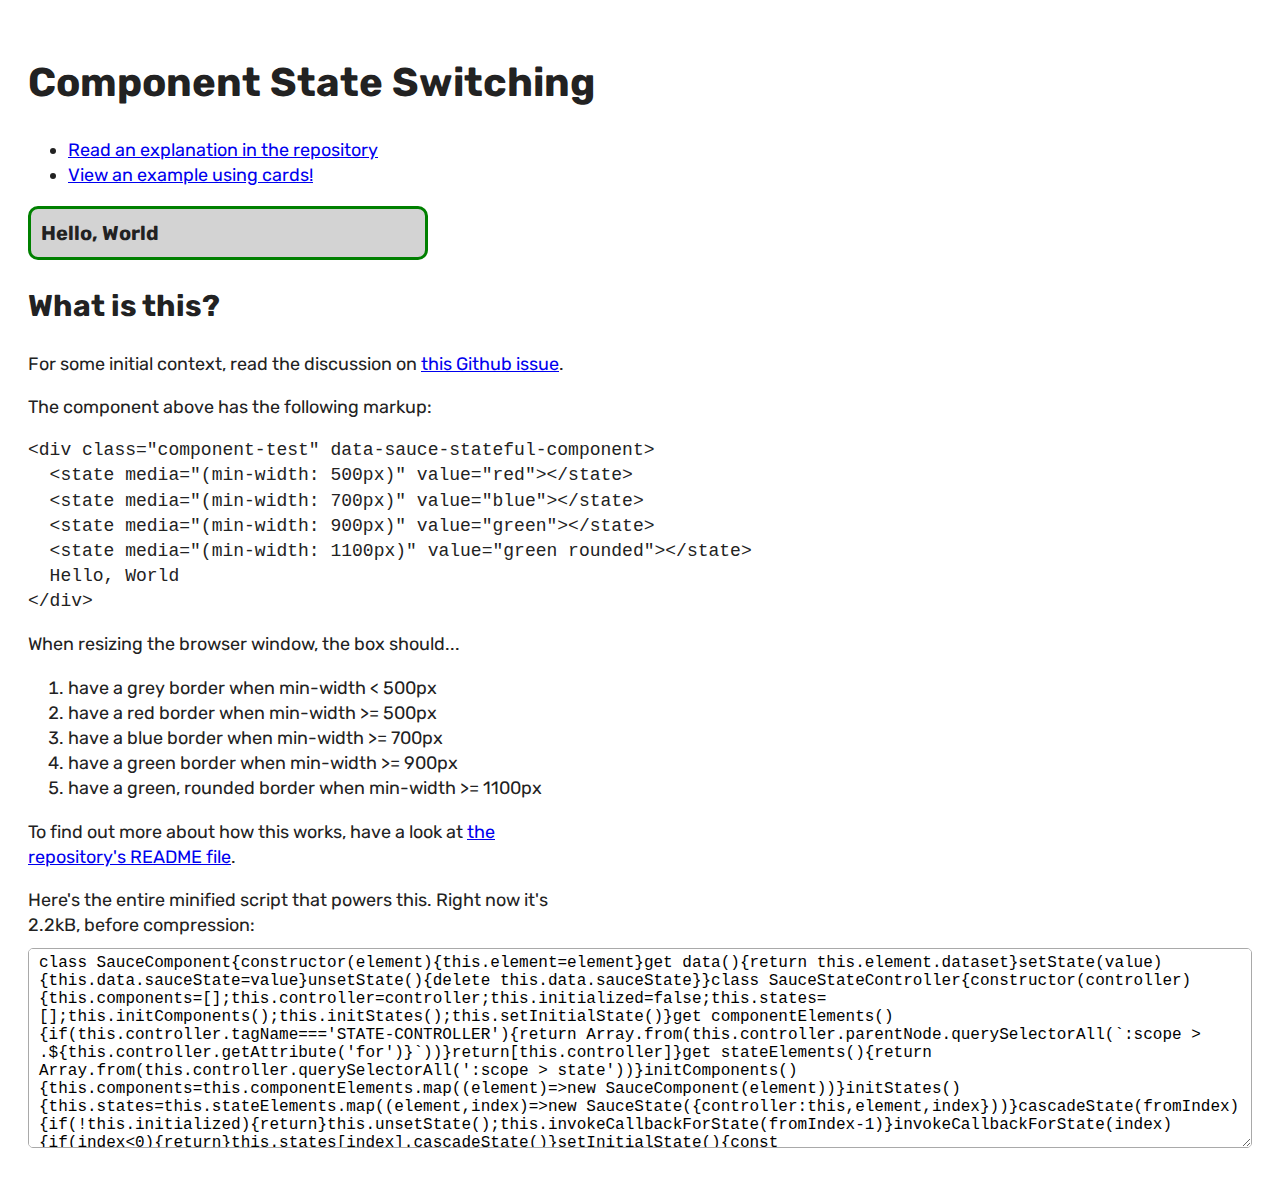
<file: index.html>
<!DOCTYPE html>
<html class="no-js" lang="en">
  <head>
    <script>
      document.documentElement.classList.add('js')
      document.documentElement.classList.remove('no-js')
    </script>
    <title>Component State Switching</title>

    <meta charset="utf-8" />
    <meta content="Jonic Linley" name="author" />
    <meta
      content="width=device-width, initial-scale=1, viewport-fit=cover"
      name="viewport"
    />
    <link crossorigin href="https://fonts.gstatic.com" rel="preconnect" />
    <link
      as="style"
      href="https://fonts.googleapis.com/css?family=Rubik:300,400,500,700&display=swap"
      rel="preload"
    />
    <link
      href="https://fonts.googleapis.com/css?family=Rubik:300,400,500,700&display=swap"
      media="print"
      onload="this.media='all'"
      rel="stylesheet"
    />
    <noscript>
      <link
        href="https://fonts.googleapis.com/css?family=Rubik:300,400,500,700&display=swap"
        rel="stylesheet"
      />
    </noscript>

    <link
      rel="shortcut icon"
      href="https://www.100yen.co.uk/app/pages/_application/home/images/icon.png"
    />
    <link href="styles.css" rel="stylesheet" />
    <script defer src="sauce.js"></script>
  </head>

  <body>
    <div class="container">
      <h1>Component State Switching</h1>

      <ul>
        <li>
          <a href="https://github.com/Jonic/state-stuff"
            >Read an explanation in the repository</a
          >
        </li>
        <li><a href="./cards.html">View an example using cards!</a></li>
      </ul>

      <div class="component-test" data-sauce-stateful-component>
        <state media="(min-width: 500px)" value="red"></state>
        <state media="(min-width: 700px)" value="blue"></state>
        <state media="(min-width: 900px)" value="green"></state>
        <state media="(min-width: 1100px)" value="green rounded"></state>
        Hello, World
      </div>

      <h2>What is this?</h2>

      <p>
        For some initial context, read the discussion on
        <a
          href="https://github.com/RaspberryPiFoundation/sauce-design-system/issues/36"
          >this Github issue</a
        >.
      </p>

      <p>The component above has the following markup:</p>

      <pre><code>&lt;div class="component-test" data-sauce-stateful-component&gt;
  &lt;state media="(min-width: 500px)" value="red"&gt;&lt;/state&gt;
  &lt;state media="(min-width: 700px)" value="blue"&gt;&lt;/state&gt;
  &lt;state media="(min-width: 900px)" value="green"&gt;&lt;/state&gt;
  &lt;state media="(min-width: 1100px)" value="green rounded"&gt;&lt;/state&gt;
  Hello, World
&lt;/div&gt;</code></pre>

      <p>When resizing the browser window, the box should...</p>

      <ol>
        <li>have a grey border when min-width < 500px</li>
        <li>have a red border when min-width >= 500px</li>
        <li>have a blue border when min-width >= 700px</li>
        <li>have a green border when min-width >= 900px</li>
        <li>have a green, rounded border when min-width >= 1100px</li>
      </ol>

      <p>
        To find out more about how this works, have a look at
        <a href="https://github.com/Jonic/state-stuff"
          >the repository's README file</a
        >.
      </p>

      <p>
        Here's the entire minified script that powers this. Right now it's
        2.2kB, before compression:
      </p>

      <textarea>
class SauceComponent{constructor(element){this.element=element}get data(){return this.element.dataset}setState(value){this.data.sauceState=value}unsetState(){delete this.data.sauceState}}class SauceStateController{constructor(controller){this.components=[];this.controller=controller;this.initialized=false;this.states=[];this.initComponents();this.initStates();this.setInitialState()}get componentElements(){if(this.controller.tagName==='STATE-CONTROLLER'){return Array.from(this.controller.parentNode.querySelectorAll(`:scope > .${this.controller.getAttribute('for')}`))}return[this.controller]}get stateElements(){return Array.from(this.controller.querySelectorAll(':scope > state'))}initComponents(){this.components=this.componentElements.map((element)=>new SauceComponent(element))}initStates(){this.states=this.stateElements.map((element,index)=>new SauceState({controller:this,element,index}))}cascadeState(fromIndex){if(!this.initialized){return}this.unsetState();this.invokeCallbackForState(fromIndex-1)}invokeCallbackForState(index){if(index<0){return}this.states[index].cascadeState()}setInitialState(){const states=Array.from(this.states);states.reverse().forEach((state)=>{if(this.initialized){return}this.initialized=true;state.cascadeState()})}setState(value){if(!this.initialized){return}this.components.forEach((component)=>component.setState(value))}unsetState(){this.components.forEach((component)=>component.unsetState())}}class SauceState{constructor({controller,element,index}){this.controller=controller;this.element=element;this.index=index;this.query=null;this.addEvent()}get media(){return this.element.getAttribute('media')}get value(){return this.element.getAttribute('value')}addEvent(){this.query=window.matchMedia(this.media);this.query.addEventListener('change',(event)=>this.applyState(event,this));this.cascadeEvent=new Event('change',{target:this.query})}applyState(event=this.query){if(event.target.matches){this.controller.setState(this.value);return}this.controller.cascadeState(this.index)}cascadeState(){this.query.dispatchEvent(this.cascadeEvent)}}document.querySelectorAll('[data-sauce-stateful-component], state-controller').forEach((controller)=>new SauceStateController(controller));</textarea
      >
    </div>
  </body>
</html>
</file>
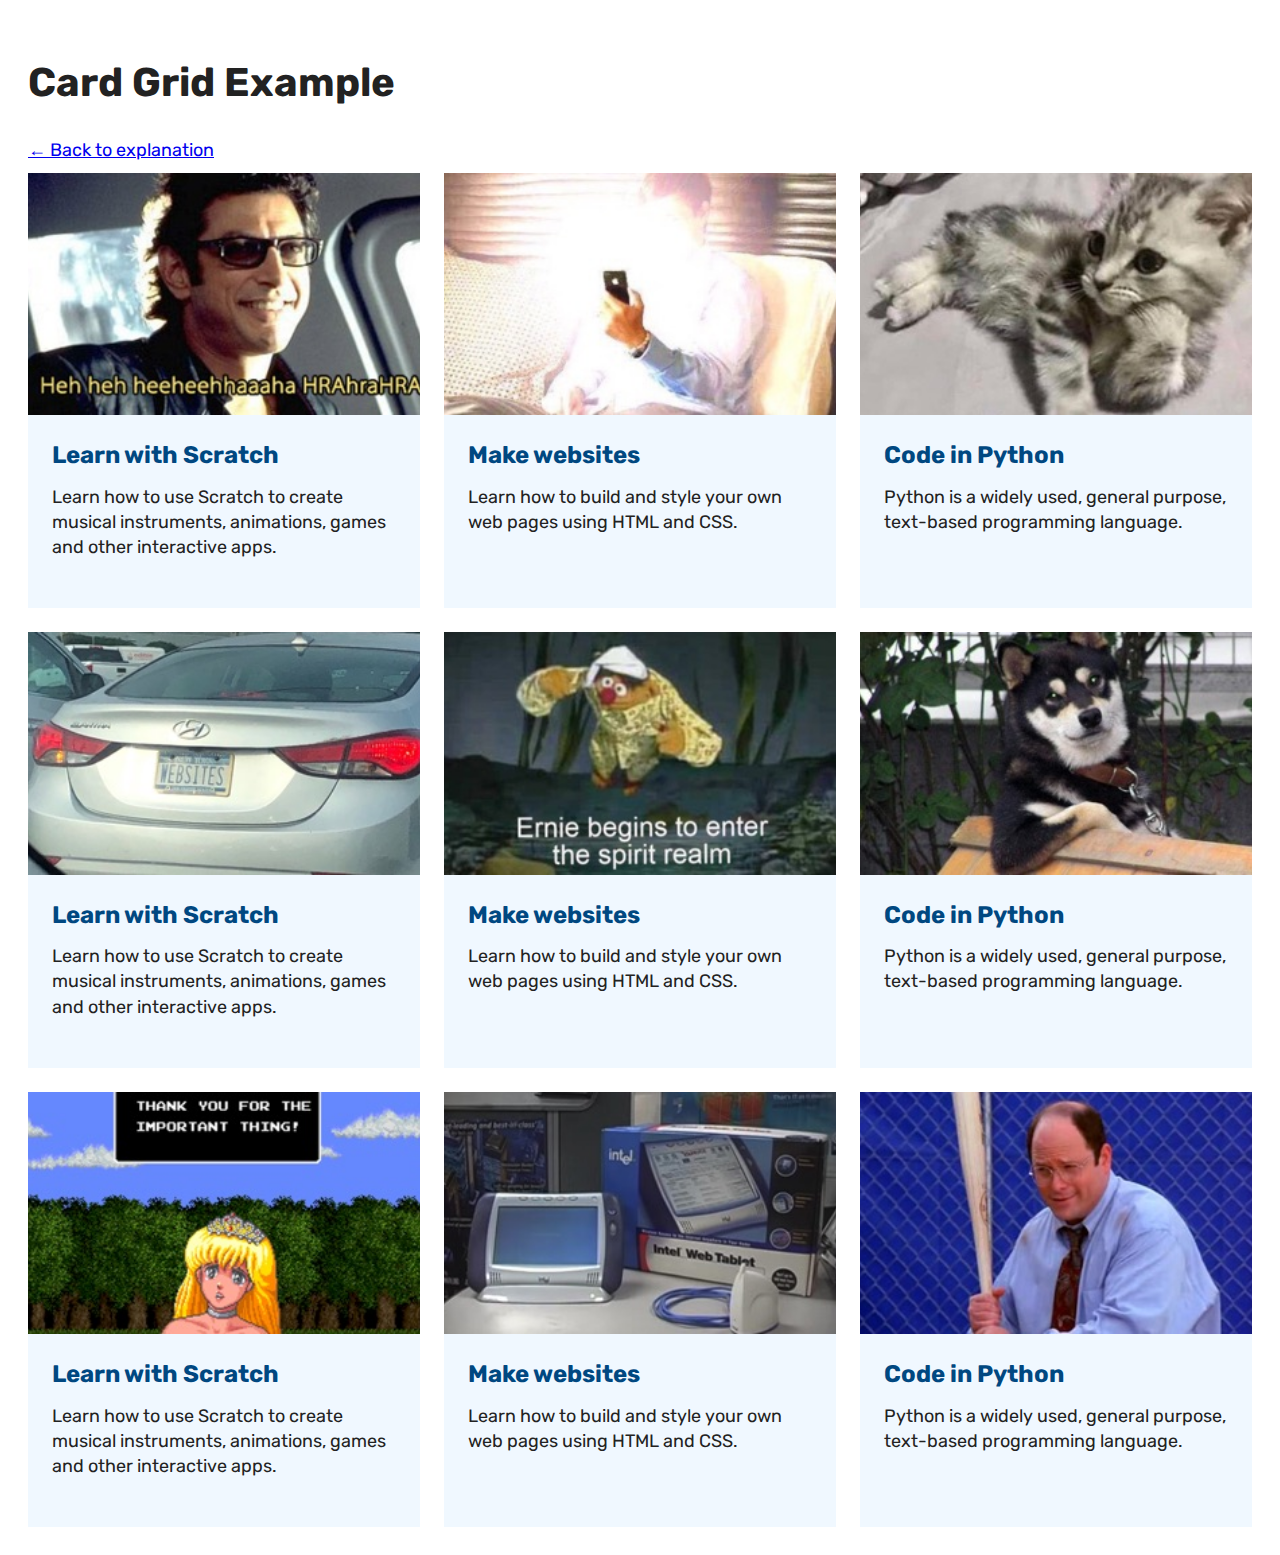
<file: cards.html>
<!DOCTYPE html>
<html class="no-js" lang="en">
  <head>
    <script>
      document.documentElement.classList.add('js')
      document.documentElement.classList.remove('no-js')
    </script>
    <title>Component State Switching</title>

    <meta charset="utf-8" />
    <meta content="Jonic Linley" name="author" />
    <meta
      content="width=device-width, initial-scale=1, viewport-fit=cover"
      name="viewport"
    />
    <link crossorigin href="https://fonts.gstatic.com" rel="preconnect" />
    <link
      as="style"
      href="https://fonts.googleapis.com/css?family=Rubik:300,400,500,700&display=swap"
      rel="preload"
    />
    <link
      href="https://fonts.googleapis.com/css?family=Rubik:300,400,500,700&display=swap"
      media="print"
      onload="this.media='all'"
      rel="stylesheet"
    />
    <noscript>
      <link
        href="https://fonts.googleapis.com/css?family=Rubik:300,400,500,700&display=swap"
        rel="stylesheet"
      />
    </noscript>

    <link
      rel="shortcut icon"
      href="https://www.100yen.co.uk/app/pages/_application/home/images/icon.png"
    />
    <link href="styles.css" rel="stylesheet" />
    <script defer src="sauce.js"></script>
  </head>

  <body>
    <div class="container">
      <h1>Card Grid Example</h1>

      <p><a href="/">&larr; Back to explanation</a></p>

      <section class="sl-grid" data-sauce-stateful-component>
        <state media="(min-width: 900px)" value="three-columns"></state>

        <state-controller for="sc-rp-card">
          <state media="(min-width: 500px)" value="horizontal"></state>
          <state media="(min-width: 900px)" value="vertical"></state>
        </state-controller>

        <div class="sc-rp-card">
          <div class="sc-rp-card__summary">
            <h3 class="sc-rp-card__heading">
              <a class="sc-rp-card__link" href="#">Learn with Scratch</a>
            </h3>

            <p class="sc-rp-card__excerpt">
              Learn how to use Scratch to create musical instruments,
              animations, games and other interactive apps.
            </p>
          </div>

          <div class="sc-rp-card__figure">
            <img
              alt="Don't forget the alt attribute!"
              class="sc-rp-card__image"
              src="./images/1.jpg"
              width="300"
              height="180"
            />
          </div>
        </div>

        <div class="sc-rp-card">
          <div class="sc-rp-card__summary">
            <h3 class="sc-rp-card__heading">
              <a class="sc-rp-card__link" href="#">Make websites</a>
            </h3>

            <p class="sc-rp-card__excerpt">
              Learn how to build and style your own web pages using HTML and
              CSS.
            </p>
          </div>

          <div class="sc-rp-card__figure">
            <img
              alt="Don't forget the alt attribute!"
              class="sc-rp-card__image"
              src="./images/2.jpg"
              width="300"
              height="180"
            />
          </div>
        </div>

        <div class="sc-rp-card">
          <div class="sc-rp-card__summary">
            <h3 class="sc-rp-card__heading">
              <a class="sc-rp-card__link" href="#">Code in Python</a>
            </h3>

            <p class="sc-rp-card__excerpt">
              Python is a widely used, general purpose, text-based programming
              language.
            </p>
          </div>

          <div class="sc-rp-card__figure">
            <img
              alt="Don't forget the alt attribute!"
              class="sc-rp-card__image"
              src="./images/3.jpg"
              width="300"
              height="180"
            />
          </div>
        </div>

        <div class="sc-rp-card">
          <div class="sc-rp-card__summary">
            <h3 class="sc-rp-card__heading">
              <a class="sc-rp-card__link" href="#">Learn with Scratch</a>
            </h3>

            <p class="sc-rp-card__excerpt">
              Learn how to use Scratch to create musical instruments,
              animations, games and other interactive apps.
            </p>
          </div>

          <div class="sc-rp-card__figure">
            <img
              alt="Don't forget the alt attribute!"
              class="sc-rp-card__image"
              src="./images/4.jpg"
              width="300"
              height="180"
            />
          </div>
        </div>

        <div class="sc-rp-card">
          <div class="sc-rp-card__summary">
            <h3 class="sc-rp-card__heading">
              <a class="sc-rp-card__link" href="#">Make websites</a>
            </h3>

            <p class="sc-rp-card__excerpt">
              Learn how to build and style your own web pages using HTML and
              CSS.
            </p>
          </div>

          <div class="sc-rp-card__figure">
            <img
              alt="Don't forget the alt attribute!"
              class="sc-rp-card__image"
              src="./images/5.jpg"
              width="300"
              height="180"
            />
          </div>
        </div>

        <div class="sc-rp-card">
          <div class="sc-rp-card__summary">
            <h3 class="sc-rp-card__heading">
              <a class="sc-rp-card__link" href="#">Code in Python</a>
            </h3>

            <p class="sc-rp-card__excerpt">
              Python is a widely used, general purpose, text-based programming
              language.
            </p>
          </div>

          <div class="sc-rp-card__figure">
            <img
              alt="Don't forget the alt attribute!"
              class="sc-rp-card__image"
              src="./images/6.jpg"
              width="300"
              height="180"
            />
          </div>
        </div>

        <div class="sc-rp-card">
          <div class="sc-rp-card__summary">
            <h3 class="sc-rp-card__heading">
              <a class="sc-rp-card__link" href="#">Learn with Scratch</a>
            </h3>

            <p class="sc-rp-card__excerpt">
              Learn how to use Scratch to create musical instruments,
              animations, games and other interactive apps.
            </p>
          </div>

          <div class="sc-rp-card__figure">
            <img
              alt="Don't forget the alt attribute!"
              class="sc-rp-card__image"
              src="./images/7.jpg"
              width="300"
              height="180"
            />
          </div>
        </div>

        <div class="sc-rp-card">
          <div class="sc-rp-card__summary">
            <h3 class="sc-rp-card__heading">
              <a class="sc-rp-card__link" href="#">Make websites</a>
            </h3>

            <p class="sc-rp-card__excerpt">
              Learn how to build and style your own web pages using HTML and
              CSS.
            </p>
          </div>

          <div class="sc-rp-card__figure">
            <img
              alt="Don't forget the alt attribute!"
              class="sc-rp-card__image"
              src="./images/8.jpg"
              width="300"
              height="180"
            />
          </div>
        </div>

        <div class="sc-rp-card">
          <div class="sc-rp-card__summary">
            <h3 class="sc-rp-card__heading">
              <a class="sc-rp-card__link" href="#">Code in Python</a>
            </h3>

            <p class="sc-rp-card__excerpt">
              Python is a widely used, general purpose, text-based programming
              language.
            </p>
          </div>

          <div class="sc-rp-card__figure">
            <img
              alt="Don't forget the alt attribute!"
              class="sc-rp-card__image"
              src="./images/9.jpg"
              width="300"
              height="180"
            />
          </div>
        </div>
      </section>
    </div>
  </body>
</html>
</file>
<file: styles.css>
* {
  box-sizing: border-box;
}

html {
  background-color: #fff;
  font-size: 62.5%;
  min-height: 100vh;
}

body {
  background-color: #fff;
  color: #222;
  font-display: swap;
  font-family: 'Rubik', sans-serif;
  font-size: 1.8rem;
  font-variant-ligatures: none;
  font-weight: 400;
  line-height: 1.4;
  min-height: 100vh;
  padding: 2rem;
  position: relative;
  text-rendering: optimizeLegibility;
  text-size-adjust: 100%;
}

h1 {
  font-size: 4rem;
}

h2 {
  font-size: 3rem;
}

p {
  margin-bottom: 1rem;
  max-width: 50ch;
}

state,
state-controller {
  display: none;
}

textarea {
  padding: 1rem;
  border-radius: 0.5rem;
  border-color: darkgrey;
  border-style: solid;
  border-width: 1px;
  font-size: 1.6rem;
  height: 20rem;
  padding: 0.5rem 1rem;
  width: 100%;
}

.container {
  margin: 0 auto;
  max-width: 1300px;
}

.sl-grid {
  display: grid;
  grid-gap: 2.4rem;
}

.sl-grid[data-sauce-state*='two-columns'] {
  grid-template-columns: repeat(2, 1fr);
}

.sl-grid[data-sauce-state*='three-columns'] {
  grid-template-columns: repeat(3, 1fr);
}

.sl-grid[data-sauce-state*='four-columns'] {
  grid-template-columns: repeat(4, 1fr);
}

.sl-grid[data-sauce-state*='five-columns'] {
  grid-template-columns: repeat(5, 1fr);
}

.sl-grid[data-sauce-state*='six-columns'] {
  grid-template-columns: repeat(6, 1fr);
}

/*
  CARD EXAMPLE
*/
.sc-rp-card {
  background-color: #f0f8ff;
  cursor: pointer;
  display: flex;
  flex-direction: column-reverse;
  flex-grow: 1;
  height: 100%;
  margin-bottom: 2.4rem;
  max-width: 50rem;
  overflow: hidden;
  position: relative;
  transition-duration: 100ms;
  transition-property: box-shadow;
  transition-timing-function: ease-in-out;
}

.sc-rp-card:hover,
.sc-rp-card:focus-within {
  box-shadow: 0 0 2rem 0 rgba(0, 72, 129, 0.2);
}

.sc-rp-card__summary {
  display: flex;
  flex-direction: column;
  flex-grow: 1;
  padding: 2.4rem;
}

.sc-rp-card__heading {
  font-size: 2.4rem;
  font-weight: 700;
  margin: 0 0 1.2rem;
  max-width: 100%;
}

.sc-rp-card__link,
.sc-rp-card__link:visited {
  color: rgb(0, 72, 129);
  text-decoration: none;
}

.sc-rp-card__link:focus,
.sc-rp-card:focus-within .sc-rp-card__link,
.sc-rp-card:hover .sc-rp-card__link {
  text-decoration: underline;
}

.sc-rp-card__link::after {
  bottom: 0;
  content: ' ';
  display: block;
  left: 0;
  position: absolute;
  right: 0;
  top: 0;
  z-index: 1;
}

.sc-rp-card__excerpt {
  margin: 0;
}

.sc-rp-card__figure {
  display: block;
  min-width: 40%;
}

.sc-rp-card__image {
  height: 100%;
  object-fit: cover;
  width: 100%;
}

.sc-rp-card[data-sauce-state*='horizontal'] {
  flex-direction: row-reverse;
  max-width: 100%;
}

/*
  TEST COMPONENT
*/

.component-test {
  --border-color: darkgrey;
  --border-radius: 0;

  background-color: lightgrey;
  border-color: var(--border-color);
  border-style: solid;
  border-width: 3px;
  border-radius: var(--border-radius);
  font-size: 2rem;
  font-weight: bold;
  max-width: 40rem;
  padding: 1rem;
}

.component-test[data-sauce-state*='red'] {
  --border-color: red;
}

.component-test[data-sauce-state*='blue'] {
  --border-color: blue;
}

.component-test[data-sauce-state*='green'] {
  --border-color: green;
}

.component-test[data-sauce-state*='rounded'] {
  --border-radius: 1rem;
}
</file>
